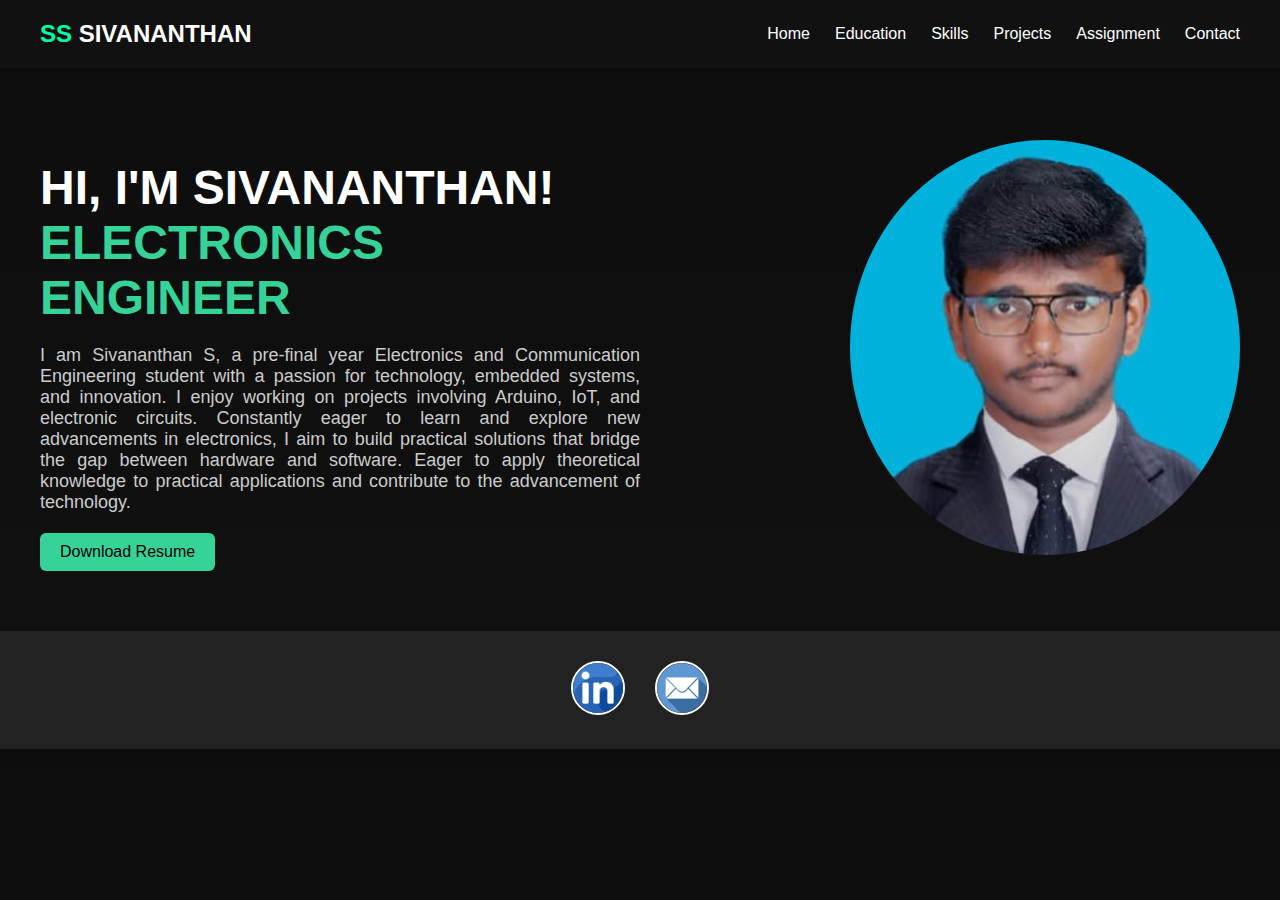
<file: index.html>
<!DOCTYPE html>
<html lang="en">
<head>
    <meta charset="UTF-8">
    <meta name="viewport" content="width=device-width, initial-scale=1.0">
    <title>Sivananthan Portfolio</title>
    <link rel="stylesheet" href="Assets/css/style.css">
</head>
<body>
    <header>
        <div class="logo"> <span>SS</span> SIVANANTHAN </div>
        <nav>
            <ul>
                <li><a href="index.html">Home</a></li>
                <li><a href="education.html">Education</a></li>
                <li><a href="skills.html">Skills</a></li>
                <li><a href="projects.html">Projects</a></li>
                <li><a href="Assignment.html">Assignment</a></li>
                <li><a href="contact.html">Contact</a></li>
            </ul>
        </nav>
    </header>
    <section class="hero">
        <div class="hero-content">
            <h1>HI, I'M SIVANANTHAN! <br><span>ELECTRONICS ENGINEER</span></h1>
            <p style="text-align: justify;">I am Sivananthan S, a pre-final year Electronics and Communication Engineering student with a passion for technology, embedded systems, and innovation. I enjoy working on projects involving Arduino, IoT, and electronic circuits. Constantly eager to learn and explore new advancements in electronics, I aim to build practical solutions that bridge the gap between hardware and software. Eager to apply theoretical knowledge to practical applications and contribute to the advancement of technology.</p>
            <div class="buttons">
                <a href="./Assets/css/Resume Sivananthan S.pdf" class="btn" download>Download Resume</a>
            </div>
        </div>
        <div class="hero-image">
            <img src="./Assets/images/1.jpg" alt="Sivananthan">
        </div>
    </section>

    <footer>
        <div class="social-icons">
            <a href="https://www.linkedin.com/in/sivananthan-s" target="_blank">
                <img src="./Assets/images/linkedin.png" alt="LinkedIn" class="social-icon">
            </a>
            <a href="mailto:sivananthan.3.3@proto.tech" target="_blank">
                <img src="./Assets/images/email.png" alt="Email" class="social-icon">
            </a>
        </div>
    </footer>
</body>
</html>
</file>
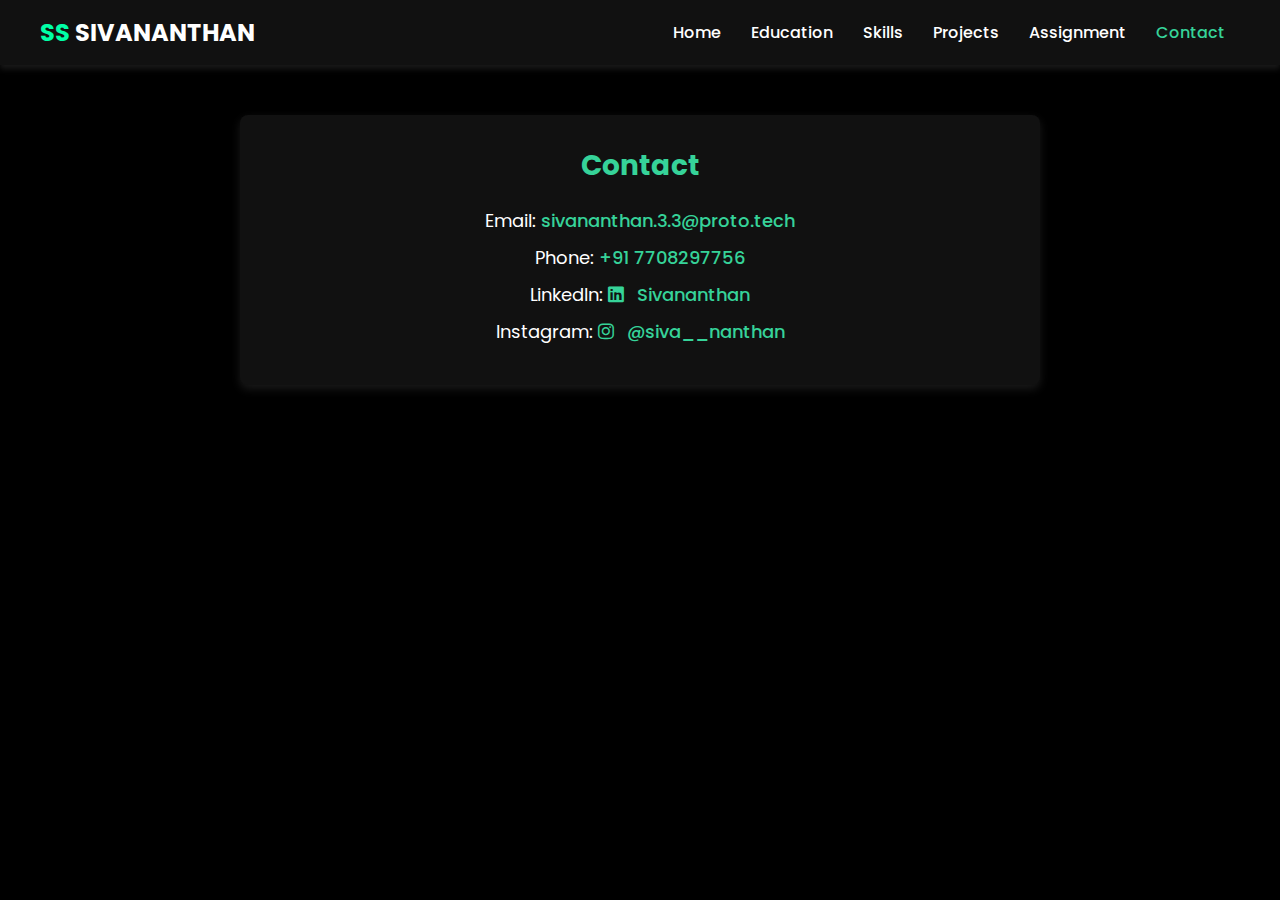
<file: contact.html>
<!DOCTYPE html>
<html lang="en">
<head>
    <meta charset="UTF-8">
    <meta name="viewport" content="width=device-width, initial-scale=1.0">
    <title>Contact - Sivananthan</title>
    <link rel="stylesheet" href="./Assets/css/contact.css">
    <!-- Optional: FontAwesome for icons -->
    <link rel="stylesheet" href="https://cdnjs.cloudflare.com/ajax/libs/font-awesome/6.0.0/css/all.min.css">
</head>
<body>
    <header>
        <div class="logo">
            <span>SS</span> SIVANANTHAN
        </div>
        <nav>
            <ul>
                <li><a href="index.html">Home</a></li>
                <li><a href="education.html">Education</a></li>
                <li><a href="skills.html">Skills</a></li>
                <li><a href="projects.html">Projects</a></li>
                <li><a href="Assignment.html">Assignment</a></li>
                <li><a href="contact.html" class="active">Contact</a></li>
            </ul>
        </nav>
    </header>

    <main class="container">
        <section class="contact-info">
            <h1>Contact</h1>
            <p>Email: <a href="mailto:sivananthan.3.3@proto.tech">sivananthan.3.3@proto.tech</a></p>
            <p>Phone: <a href="tel:+917708297756">+91 7708297756</a></p>
            <p>
                LinkedIn: 
                <a href="https://www.linkedin.com/in/sivananthan-s" target="_blank">
                    <i class="fab fa-linkedin"></i> Sivananthan
                </a>
            </p>
            <p>
                Instagram: 
                <a href="https://www.instagram.com/siva__nanthan" target="_blank">
                    <i class="fab fa-instagram"></i> @siva__nanthan
                </a>
            </p>
        </section>
    </main>

</body>
</html>
</file>
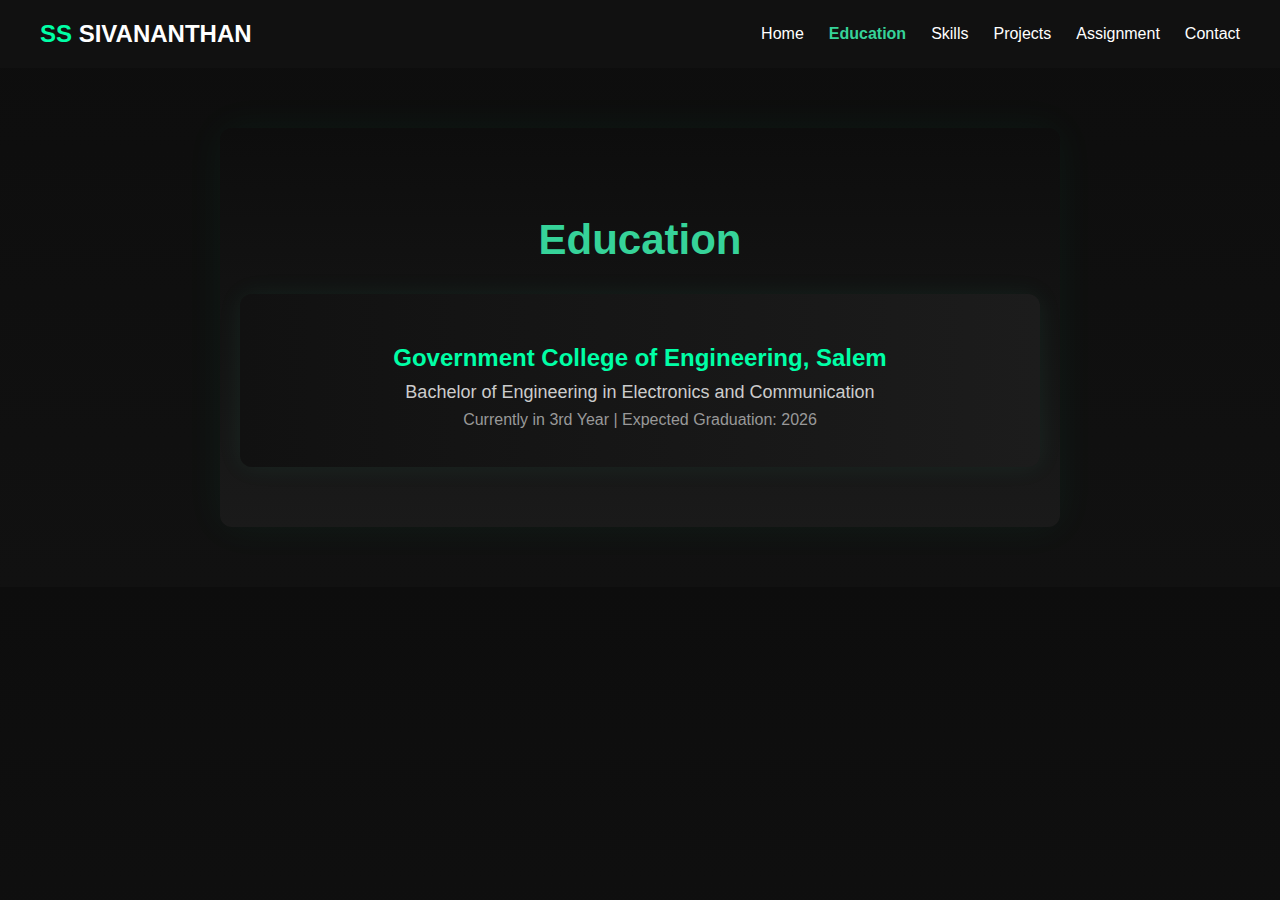
<file: education.html>
<!DOCTYPE html>
<html lang="en">
<head>
  <meta charset="UTF-8" />
  <meta name="viewport" content="width=device-width, initial-scale=1.0"/>
  <title>Education - Sivananthan</title>
  <link rel="stylesheet" href="Assets/css/education.css" />
</head>
<body>
  <header>
    <div class="logo"><span>SS</span> SIVANANTHAN</div>
    <nav>
      <ul>
        <li><a href="index.html">Home</a></li>
        <li><a href="education.html" class="active">Education</a></li>
        <li><a href="skills.html">Skills</a></li>
        <li><a href="projects.html">Projects</a></li>
        <li><a href="Assignment.html">Assignment</a></li>
        <li><a href="contact.html">Contact</a></li>
        
      </ul>
    </nav>
  </header>

  <section class="education-section">
    <h1 class="section-title">Education</h1>
    <div class="education-card">
      <h2>Government College of Engineering, Salem</h2>
      <p>Bachelor of Engineering in Electronics and Communication</p>
      <p class="year">Currently in 3rd Year | Expected Graduation: 2026</p>
    </div>
  </section>

  
</body>
</html>
</file>
<file: Assets/css/style.css>
/* === Global Styles === */
body {
    font-family: Arial, sans-serif;
    margin: 0;
    padding: 0;
    background: linear-gradient(to bottom, #0d0d0d, #111);
    color: #fff;
  }
  
  /* === Header === */
  header {
    display: flex;
    justify-content: space-between;
    align-items: center;
    padding: 20px 40px;
    background-color: #111;
  }
  
  /* === Logo with Animation === */
  .logo {
    font-size: 24px;
    font-weight: bold;
    color: #fff;
    transition: transform 0.3s ease, color 0.3s ease;
    cursor: pointer;
  }
  
  .logo span {
    color: #00ffa6;
  }
  
  .logo:hover,
  .logo:active {
    transform: scale(1.2);
    color: #00ff00;
  }
  
  /* === Navigation === */
  nav ul {
    list-style: none;
    display: flex;
    gap: 25px;
    margin: 0;
    padding: 0;
  }
  
  nav ul li a {
    text-decoration: none;
    color: #fff;
    font-size: 16px;
    transition: color 0.3s;
  }
  
  nav ul li a:hover,
  nav ul li a.active {
    color: #36d399;
    font-weight: bold;
  }
  
  /* === Hero Section === */
  .hero {
    display: flex;
    justify-content: space-between;
    align-items: center;
    padding: 60px 40px;
    animation: fadeIn 1.2s ease-out forwards;
  }
  
  .hero-content {
    max-width: 50%;
  }
  
  .hero h1 {
    font-size: 48px;
    margin-bottom: 20px;
  }
  
  .hero h1 span {
    color: #36d399;
    font-weight: bold;
  }
  
  .hero p {
    font-size: 18px;
    text-align: justify;
    color: #ccc;
  }
  
  .hero-image img {
    max-width: 100%;
    border-radius: 50%;
    animation: slideInRight 1s ease-out forwards;
  }
  
  /* === Buttons === */
  .buttons {
    margin-top: 20px;
  }
  
  .btn {
    display: inline-block;
    padding: 10px 20px;
    background-color: #36d399;
    color: #000;
    text-decoration: none;
    border-radius: 6px;
    transition: transform 0.3s ease, box-shadow 0.3s ease;
  }
  
  .btn:hover {
    transform: scale(1.05);
    box-shadow: 0 0 15px #00ffa6;
  }
  
  /* === Footer === */
  footer {
    text-align: center;
    padding: 20px 0;
    background-color: #222;
  }
  
  .social-icons {
    display: flex;
    justify-content: center;
    align-items: center;
    padding: 10px 0;
  }
  
  .social-icon {
    width: 50px;
    height: 50px;
    margin: 0 15px;
    border-radius: 50%;
    border: 2px solid white;
    transition: transform 0.3s ease, opacity 0.3s ease;
  }
  
  .social-icon:hover {
    transform: scale(1.2);
    opacity: 0.8;
  }
  
  /* === Animations === */
  @keyframes fadeIn {
    from {
      opacity: 0;
      transform: translateY(20px);
    }
    to {
      opacity: 1;
      transform: translateY(0);
    }
  }
  
  @keyframes slideInRight {
    from {
      opacity: 0;
      transform: translateX(100px);
    }
    to {
      opacity: 1;
      transform: translateX(0);
    }
  }
  .logo {
    font-size: 24px;
    font-weight: bold;
    color: #fff;
    transition: transform 0.3s ease, color 0.3s ease;
    cursor: pointer;
  }
  
  .logo span {
    color: #00ffa6;
  }
  
  .logo:hover,
  .logo:active {
    transform: scale(1.2);
    color: #00ff00;
  }
</file>
<file: Assets/css/contact.css>
/* Import Google Font */
@import url('https://fonts.googleapis.com/css2?family=Poppins:wght@300;400;600&display=swap');

/* General Styles */
* {
    margin: 0;
    padding: 0;
    box-sizing: border-box;
    font-family: 'Poppins', sans-serif;
}

body {
    background-color: #000; /* Changed to Black */
    color: #fff; /* White text for readability */
}

/* Header */
header {
    background: #111;
    color: white;
    display: flex;
    justify-content: space-between;
    align-items: center;
    padding: 15px 40px;
    box-shadow: 0px 4px 6px rgba(255, 255, 255, 0.1);
}

.logo {
    font-size: 24px;
    font-weight: 600;
}

.logo span {
    color: #36d399; /* Green Highlight */
}

/* Navigation */
nav ul {
    list-style: none;
    display: flex;
}

nav ul li {
    margin: 0 15px;
}

nav ul li a {
    text-decoration: none;
    color: white;
    font-weight: 500;
    transition: color 0.3s;
}

nav ul li a:hover,
nav ul li a.active {
    color: #36d399; /* Green */
}

/* Main Container */
.container {
    max-width: 800px;
    margin: 50px auto;
    background: #111; /* Dark Container */
    padding: 30px;
    border-radius: 8px;
    box-shadow: 0px 4px 10px rgba(255, 255, 255, 0.1);
    text-align: center;
}

/* Contact Info */
.contact-info h1 {
    font-size: 28px;
    margin-bottom: 20px;
    color: #36d399; /* Green Title */
}

.contact-info p {
    font-size: 18px;
    margin-bottom: 10px;
}

.contact-info a {
    text-decoration: none;
    color: #36d399; /* Green Links */
    font-weight: 500;
    transition: color 0.3s;
}

.contact-info a:hover {
    color: #fff; /* White on hover */
}

/* Icons */
.contact-info i {
    margin-right: 8px;
    color: #36d399; /* Green Icons */
}

/* Footer */
footer {
    text-align: center;
    background: #111;
    color: white;
    padding: 15px 0;
    margin-top: 50px;
}

footer p {
    font-size: 14px;
}

/* Responsive Design */
@media (max-width: 768px) {
    header {
        flex-direction: column;
        text-align: center;
    }

    nav ul {
        padding-top: 10px;
    }

    nav ul li {
        margin: 5px 10px;
    }

    .container {
        width: 90%;
    }

}
.logo {
    font-size: 24px;
    font-weight: bold;
    color: #fff;
    transition: transform 0.3s ease, color 0.3s ease;
    cursor: pointer;
  }
  
  .logo span {
    color: #00ffa6;
  }
  
  .logo:hover,
  .logo:active {
    transform: scale(1.2);
    color: #00ff00;
  }
</file>
<file: Assets/css/education.css>
/* Global Styles */
body {
    font-family: Arial, sans-serif;
    margin: 0;
    padding: 0;
    background: linear-gradient(to bottom, #0d0d0d, #111);
    color: #fff;
  }
  
  /* Header */
  header {
    display: flex;
    justify-content: space-between;
    align-items: center;
    padding: 20px 40px;
    background-color: #111;
  }
  
  /* Logo */
  .logo {
    font-size: 24px;
    font-weight: bold;
    color: #fff;
  }
  
  .logo span {
    color: #00ffa6;
  }
  
  /* Navigation */
  nav ul {
    list-style: none;
    display: flex;
    gap: 25px;
    margin: 0;
    padding: 0;
  }
  
  nav ul li a {
    text-decoration: none;
    color: #fff;
    font-size: 16px;
    transition: color 0.3s;
  }
  
  nav ul li a:hover,
  nav ul li a.active {
    color: #36d399;
    font-weight: bold;
  }
  
  /* Education Section */
  .education-section {
    padding: 60px 20px;
    max-width: 800px;
    margin: 60px auto;
    text-align: center;
    background: linear-gradient(to bottom, #0d0d0d, #1a1a1a);
    border-radius: 12px;
    box-shadow: 0 0 40px rgba(0, 255, 166, 0.05);
    animation: fadeIn 1.2s ease-out forwards;
  }
  
  .section-title {
    font-size: 42px;
    margin-bottom: 30px;
    color: #36d399;
    font-weight: bold;
  }
  
  .education-card {
    background: linear-gradient(to right, #111, #1c1c1c);
    padding: 30px;
    border-radius: 12px;
    box-shadow: 0 0 25px rgba(54, 211, 153, 0.08);
    transition: transform 0.3s ease, box-shadow 0.3s ease;
  }
  
  .education-card:hover {
    transform: translateY(-5px);
    box-shadow: 0 0 35px rgba(0, 255, 166, 0.25);
  }
  
  .education-card h2 {
    font-size: 24px;
    color: #00ffa6;
    margin-bottom: 10px;
  }
  
  .education-card p {
    font-size: 18px;
    color: #ccc;
    margin: 8px 0;
  }
  
  .education-card .year {
    font-size: 16px;
    color: #999;
  }
  
  /* Animations */
  @keyframes fadeIn {
    from {
      opacity: 0;
      transform: translateY(20px);
    }
    to {
      opacity: 1;
      transform: translateY(0);
    }
  }
  header .button-container {
    display: flex;
    align-items: center;
    justify-content: flex-end;
    gap: 15px;
}

header .button-container button {
    padding: 10px 20px;
    font-size: 16px;
    background-color: #36d399;
    color: white;
    border: none;
    border-radius: 8px;
    cursor: pointer;
    transition: transform 0.3s ease, box-shadow 0.3s ease, outline 0.3s ease;
}

header .button-container button:hover {
    transform: scale(1.1); /* Enlarge the button */
    box-shadow: 0 0 15px 4px rgba(54, 211, 153, 0.8); /* Glow effect */
    outline: 3px solid #00ffa6; /* Outline glow effect */
}

header .button-container button:focus {
    outline: 3px solid #00ffa6; /* Outline on focus */
}

/* Add some margin to the buttons for spacing */
header .button-container button:first-child {
    margin-right: 10px;
}
.logo {
  font-size: 24px;
  font-weight: bold;
  color: #fff;
  transition: transform 0.3s ease, color 0.3s ease;
  cursor: pointer;
}

.logo span {
  color: #00ffa6;
}

.logo:hover,
.logo:active {
  transform: scale(1.2);
  color: #00ff00;
}
</file>
